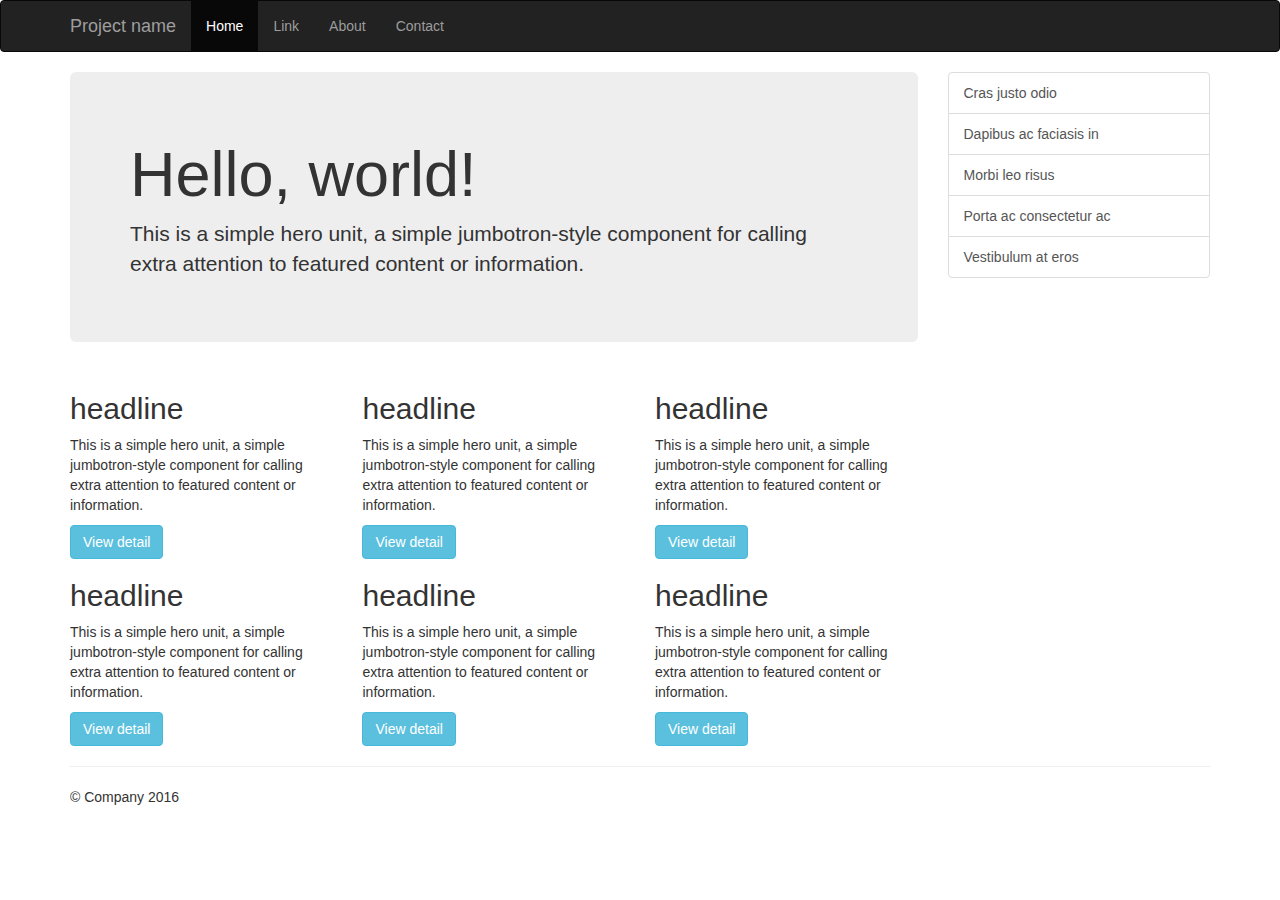
<file: template.html>
<!DOCTYPE html>
<html lang="zh-CN">
<head>
    <meta charset="utf-8">
    <meta http-equiv="X-UA-Compatible" content="IE=edge">
    <meta name="viewport" content="width=device-width, initial-scale=1">
    <title>Bootstrap Template</title>

    <!-- Bootstrap -->
    <link href="css/bootstrap.min.css" rel="stylesheet">
</head>
<body>
    <nav class="navbar navbar-inverse">
        <div class="container">
            <div class="navbar-header">
                <button type="button" class="navbar-toggle" data-toggle="collapse" data-target="#bs-example-navbar-collapse-1">
                    <span class="sr-only">Toggle navigation</span>
                    <span class="icon-bar"></span>
                    <span class="icon-bar"></span>
                    <span class="icon-bar"></span>
                </button>
                <a class="navbar-brand" href="#">Project name</a>
            </div>

            <!-- 导航条内容 -->
            <div class="collapse navbar-collapse" id="bs-example-navbar-collapse-1">
                <ul class="nav navbar-nav">
                    <li class="active"><a href="#">Home</a></li>
                    <li><a href="#">Link</a></li>
                    <li><a href="#">About</a></li>
                    <li><a href="#">Contact</a></li>
                </ul>  
            </div>
        </div>
    </nav>

    <div class="container">
        <div class="row">
            <!-- 左侧内容 -->
            <div class="col-xs-12 col-sm-9">
                <p class="pull-right visible-xs">
                    <button class="btn-xs btn btn-primary" data-toggle="offcanvas">Toggle</button>
                </p>
                <!-- 巨幕 -->
                <div class="jumbotron">
                    <h1>Hello, world!</h1>
                    <p>This is a simple hero unit, a simple jumbotron-style component for calling extra attention to featured content or information.</p>
                </div>
                <!-- 嵌套列 -->
                <div class="row">
                    <div class="col-sm-6 col-lg-4">
                        <h2>headline</h2>
                        <p>This is a simple hero unit, a simple jumbotron-style component for calling extra attention to featured content or information.</p>
                        <a href="#" class="btn btn-info">View detail</a>
                    </div>
                    <div class="col-sm-6 col-lg-4">
                        <h2>headline</h2>
                        <p>This is a simple hero unit, a simple jumbotron-style component for calling extra attention to featured content or information.</p>
                        <a href="#" class="btn btn-info">View detail</a>
                    </div>
                    <div class="col-sm-6 col-lg-4">
                        <h2>headline</h2>
                        <p>This is a simple hero unit, a simple jumbotron-style component for calling extra attention to featured content or information.</p>
                        <a href="#" class="btn btn-info">View detail</a>
                    </div>
                    <div class="col-sm-6 col-lg-4">
                        <h2>headline</h2>
                        <p>This is a simple hero unit, a simple jumbotron-style component for calling extra attention to featured content or information.</p>
                        <a href="#" class="btn btn-info">View detail</a>
                    </div>
                    <div ca>

                    </div>
                    <div class="col-sm-6 col-lg-4">
                        <h2>headline</h2>
                        <p>This is a simple hero unit, a simple jumbotron-style component for calling extra attention to featured content or information.</p>
                        <a href="#" class="btn btn-info">View detail</a>
                    </div>
                    <div class="col-sm-6 col-lg-4">
                        <h2>headline</h2>
                        <p>This is a simple hero unit, a simple jumbotron-style component for calling extra attention to featured content or information.</p>
                        <a href="#" class="btn btn-info">View detail</a>
                    </div>
                </div>
            </div>
            <!-- 右侧列表 -->
            <div class="col-xs-6 col-sm-3">
                <div class="list-group">
                    <a href="#" class="list-group-item">Cras justo odio</a>
                    <a href="#" class="list-group-item">Dapibus ac faciasis in</a>
                    <a href="#" class="list-group-item">Morbi leo risus</a>
                    <a href="#" class="list-group-item">Porta ac consectetur ac</a>
                    <a href="#" class="list-group-item">Vestibulum at eros</a>
                </div>
            </div>
        </div>
        <hr>
        <footer>
            <p>&copy; Company 2016</p>
        </footer>
    </div>


    <script src="http://libs.baidu.com/jquery/2.0.0/jquery.min.js"></script>
    <script src="js/bootstrap.min.js"></script>
</body>
</html>
</file>
